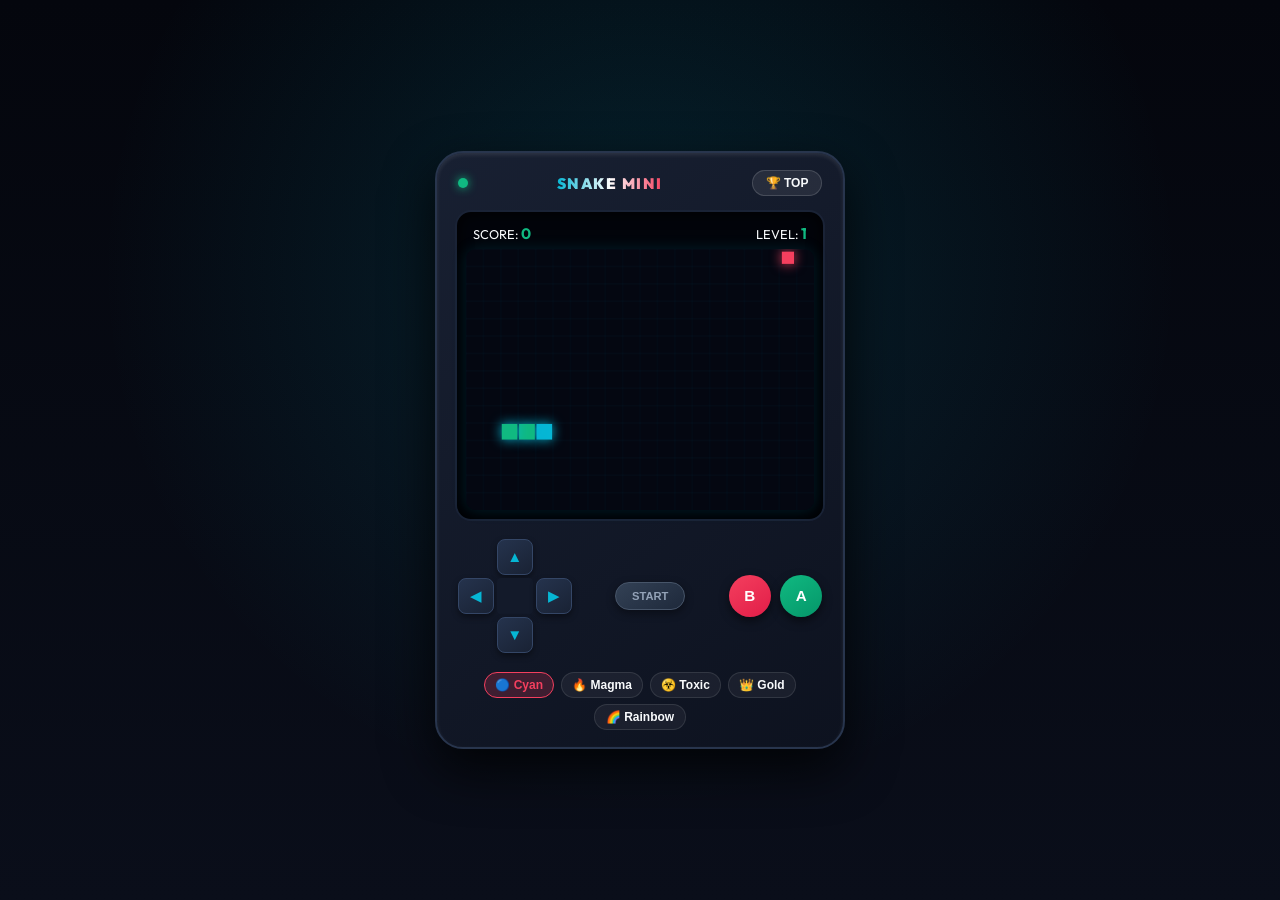
<file: index.html>
<!DOCTYPE html>
<html lang="vi">
<head>
    <meta charset="UTF-8">
    <meta name="viewport" content="width=device-width, initial-scale=1.0, maximum-scale=1.0, user-scalable=no">
    <title>Snake Mini Console</title>
    <link rel="icon" href="data:image/svg+xml,<svg xmlns=%22http://www.w3.org/2000/svg%22 viewBox=%220 0 100 100%22><text y=%22.9em%22 font-size=%2290%22>🎮</text></svg>">
    <link rel="stylesheet" href="./static/css/style.css">
</head>
<body>

    <!-- THIẾT BỊ MÁY CHƠI GAME CONSOLE NHỎ GỌN MINI -->
    <div class="console-body">
        
        <!-- HEADER MÁY GAME -->
        <div class="console-header">
            <div class="led-light"></div>
            <div class="console-brand">SNAKE MINI</div>
            <button id="leaderboardBtn" class="top-btn">🏆 TOP</button>
        </div>

        <!-- MÀN HÌNH KHUNG GAME (SCREEN BEZEL) -->
        <div class="console-screen-bezel">
            <div class="screen-header">
                <span class="hud-text">SCORE: <strong id="scoreVal">0</strong></span>
                <span class="hud-text">LEVEL: <strong id="levelVal">1</strong></span>
            </div>
            
            <canvas id="gameCanvas" width="400" height="300"></canvas>
        </div>

        <!-- CÁC NÚT ĐIỀU KHIỂN DỄ THAO TÁC -->
        <div class="console-controls">
            <!-- D-PAD GRID MINI -->
            <div class="dpad-grid">
                <button class="pad-btn d-up" data-key="UP">▲</button>
                <button class="pad-btn d-left" data-key="LEFT">◀</button>
                <div class="d-center"></div>
                <button class="pad-btn d-right" data-key="RIGHT">▶</button>
                <button class="pad-btn d-down" data-key="DOWN">▼</button>
            </div>

            <!-- NÚT START -->
            <div class="console-center">
                <button class="sys-btn" id="startBtn">START</button>
            </div>

            <!-- NÚT ACTION A / B MINI -->
            <div class="action-container">
                <button class="act-btn btn-b" data-key="B">B</button>
                <button class="act-btn btn-a" data-key="A">A</button>
            </div>
        </div>

        <!-- SKINS BAR -->
        <div class="skin-bar">
            <button class="skin-btn active" data-skin="cyan_cyber">🔵 Cyan</button>
            <button class="skin-btn" data-skin="magma_fire">🔥 Magma</button>
            <button class="skin-btn" data-skin="toxic_green">☣️ Toxic</button>
            <button class="skin-btn" data-skin="golden_king">👑 Gold</button>
            <button class="skin-btn" data-skin="rainbow_quantum">🌈 Rainbow</button>
        </div>

    </div>

    <!-- MODAL KỶ LỤC -->
    <div class="leaderboard-modal" id="leaderboardModal">
        <div class="lb-content">
            <h3 class="lb-title">🏆 KỶ LỤC DẪN ĐẦU</h3>
            <div id="leaderboardList"></div>
            <button class="close-btn" id="closeLeaderboardBtn">&times;</button>
        </div>
    </div>

    <script src="./static/js/snake_engine.js"></script>
    <script src="./static/js/app.js"></script>
</body>
</html>
</file>
<file: static/css/style.css>
/* ==========================================================================
   SNAKE HANDHELD MINI CONSOLE - COMPACT & EASY TO CONTROL
   Máy Chơi Game Mini Nhỏ Gọn, Dễ Thao Tác Cầm Tay
   ========================================================================== */

@import url('https://fonts.googleapis.com/css2?family=Outfit:wght@500;700;900&display=swap');

:root {
    --console-bg: #111625;
    --screen-bg: #040711;
    --cyan: #06b6d4;
    --pink: #f43f5e;
    --gold: #f59e0b;
    --green: #10b981;
    --text-color: #f8fafc;
    --font-main: 'Outfit', sans-serif;
}

* {
    box-sizing: border-box;
    margin: 0;
    padding: 0;
    touch-action: manipulation;
    user-select: none;
    -webkit-tap-highlight-color: transparent;
}

/* CON TRỎ CHUỘT DẠNG TAY CẦM GAMEPAD TRÊN WEB DESKTOP */
@media (pointer: fine) {
    body, button, canvas, div {
        cursor: url('data:image/svg+xml;utf8,<svg xmlns="http://www.w3.org/2000/svg" width="28" height="28" viewBox="0 0 24 24" fill="%2306b6d4" stroke="%23ffffff" stroke-width="1.5"><path d="M6 11h4M8 9v4M15 10a1 1 0 1 0 0-2 1 1 0 0 0 0 2zM18 12a1 1 0 1 0 0-2 1 1 0 0 0 0 2zM6 6h12a4 4 0 0 1 4 4v4a4 4 0 0 1-4 4H6a4 4 0 0 1-4-4v-4a4 4 0 0 1 4-4z"/></svg>') 14 14, pointer !important;
    }
}

body {
    background-color: #060911;
    background-image: 
        radial-gradient(circle at 50% 30%, rgba(6, 182, 212, 0.15) 0%, transparent 60%),
        linear-gradient(180deg, #04060d 0%, #0a0e1a 100%);
    color: var(--text-color);
    font-family: var(--font-main);
    min-height: 100vh;
    display: flex;
    justify-content: center;
    align-items: center;
    padding: 1rem 0.8rem;
    overflow-y: auto;
}

/* THÂN MÁY GAME NHỎ GỌN MINI (410PX) */
.console-body {
    background: linear-gradient(145deg, #182032, #0d121f);
    border: 2.5px solid #28354d;
    box-shadow: 
        0 20px 50px rgba(0, 0, 0, 0.8),
        inset 0 2px 4px rgba(255, 255, 255, 0.1);
    border-radius: 28px;
    padding: 1.1rem;
    width: 100%;
    max-width: 410px;
    display: flex;
    flex-direction: column;
    gap: 0.9rem;
    margin: 0 auto;
}

/* HEADER MÁY GAME */
.console-header {
    display: flex;
    justify-content: space-between;
    align-items: center;
    padding: 0 0.2rem;
}

.led-light {
    width: 10px;
    height: 10px;
    background: var(--green);
    border-radius: 50%;
    box-shadow: 0 0 10px var(--green);
}

.console-brand {
    font-size: 0.95rem;
    font-weight: 900;
    letter-spacing: 1.5px;
    background: linear-gradient(90deg, var(--cyan), #fff, var(--pink));
    -webkit-background-clip: text;
    -webkit-text-fill-color: transparent;
}

.top-btn {
    background: rgba(255, 255, 255, 0.08);
    border: 1px solid rgba(255, 255, 255, 0.15);
    color: var(--text-color);
    padding: 0.3rem 0.8rem;
    border-radius: 16px;
    font-weight: 700;
    font-size: 0.75rem;
    cursor: pointer;
}

/* MÀN HÌNH MÁY GAME MINI */
.console-screen-bezel {
    background: #02040a;
    border: 2px solid #1a2336;
    border-radius: 16px;
    padding: 0.6rem;
    box-shadow: inset 0 0 15px rgba(0, 0, 0, 0.9);
}

.screen-header {
    display: flex;
    justify-content: space-between;
    padding: 0.1rem 0.4rem 0.4rem;
    font-size: 0.8rem;
}

.hud-text strong {
    color: var(--green);
    font-size: 0.95rem;
}

#gameCanvas {
    display: block;
    width: 100%;
    height: auto;
    aspect-ratio: 4 / 3;
    background: var(--screen-bg);
    border-radius: 10px;
    box-shadow: 0 0 15px rgba(6, 182, 212, 0.15);
    margin: 0 auto;
}

/* CÁC NÚT ĐIỀU KHIỂN DỄ BẤM */
.console-controls {
    display: flex;
    justify-content: space-between;
    align-items: center;
    padding: 0.2rem;
}

/* D-PAD GRID MINI 3x3 */
.dpad-grid {
    display: grid;
    grid-template-columns: repeat(3, 36px);
    grid-template-rows: repeat(3, 36px);
    gap: 3px;
    align-items: center;
    justify-items: center;
}

.pad-btn {
    width: 36px;
    height: 36px;
    background: linear-gradient(145deg, #25334d, #192234);
    border: 1.2px solid #344666;
    color: var(--cyan);
    font-size: 0.95rem;
    border-radius: 8px;
    display: flex;
    justify-content: center;
    align-items: center;
    box-shadow: 0 3px 6px rgba(0, 0, 0, 0.4);
    cursor: pointer;
}

.pad-btn.d-up { grid-column: 2; grid-row: 1; }
.pad-btn.d-left { grid-column: 1; grid-row: 2; }
.d-center { grid-column: 2; grid-row: 2; width: 100%; height: 100%; background: #131a2a; border-radius: 4px; }
.pad-btn.d-right { grid-column: 3; grid-row: 2; }
.pad-btn.d-down { grid-column: 2; grid-row: 3; }

.pad-btn:active {
    background: var(--cyan);
    color: #000;
    box-shadow: 0 0 12px var(--cyan);
}

/* NÚT START */
.console-center {
    display: flex;
    align-items: center;
    justify-content: center;
}

.sys-btn {
    background: linear-gradient(145deg, #334155, #1e293b);
    border: 1px solid #475569;
    color: #94a3b8;
    font-size: 0.7rem;
    font-weight: 900;
    padding: 0.45rem 1rem;
    border-radius: 16px;
    box-shadow: 0 3px 8px rgba(0,0,0,0.4);
    cursor: pointer;
}

.sys-btn:active {
    background: var(--pink);
    color: #fff;
}

/* NÚT ACTION A / B MINI */
.action-container {
    display: flex;
    gap: 0.6rem;
    align-items: center;
}

.act-btn {
    width: 42px;
    height: 42px;
    border-radius: 50%;
    border: none;
    font-weight: 900;
    font-size: 0.95rem;
    box-shadow: 0 4px 10px rgba(0, 0, 0, 0.5);
    cursor: pointer;
}

.btn-a {
    background: linear-gradient(145deg, var(--green), #059669);
    color: #fff;
}

.btn-b {
    background: linear-gradient(145deg, var(--pink), #e11d48);
    color: #fff;
}

.act-btn:active {
    transform: scale(0.92);
}

/* THANH CHỌN SKINS MINI */
.skin-bar {
    display: flex;
    justify-content: center;
    gap: 0.4rem;
    flex-wrap: wrap;
    padding-top: 0.1rem;
}

.skin-btn {
    background: rgba(255, 255, 255, 0.05);
    border: 1px solid rgba(255, 255, 255, 0.1);
    color: var(--text-color);
    padding: 0.3rem 0.65rem;
    border-radius: 14px;
    font-size: 0.75rem;
    font-weight: 700;
    cursor: pointer;
}

.skin-btn.active {
    border-color: var(--pink);
    background: rgba(244, 63, 94, 0.2);
    color: var(--pink);
}

/* MODAL LEADERBOARD */
.leaderboard-modal {
    position: fixed;
    top: 0; left: 0; right: 0; bottom: 0;
    background: rgba(0, 0, 0, 0.85);
    backdrop-filter: blur(8px);
    display: flex;
    justify-content: center;
    align-items: center;
    z-index: 1000;
    opacity: 0;
    pointer-events: none;
    transition: opacity 0.3s ease;
}

.leaderboard-modal.active {
    opacity: 1;
    pointer-events: all;
}

.lb-content {
    background: #0f172a;
    border: 1.5px solid var(--gold);
    border-radius: 20px;
    padding: 1.5rem;
    width: 88%;
    max-width: 360px;
    text-align: center;
    position: relative;
}

.lb-title {
    font-weight: 900;
    color: var(--gold);
    font-size: 1.1rem;
    margin-bottom: 0.8rem;
}

.score-row {
    display: flex;
    justify-content: space-between;
    padding: 0.5rem 0.8rem;
    background: rgba(255, 255, 255, 0.04);
    border-radius: 8px;
    margin-bottom: 0.4rem;
    font-weight: 700;
    font-size: 0.85rem;
}

.score-row .rank { color: var(--pink); }
.score-row .score { color: var(--green); }

.close-btn {
    position: absolute;
    top: 0.8rem; right: 1rem;
    background: none;
    border: none;
    color: var(--pink);
    font-size: 1.5rem;
    cursor: pointer;
}

/* RESPONSIVE MOBILE ADJUSTMENT */
@media (max-width: 440px) {
    body { padding: 0.5rem 0.3rem; }
    .console-body {
        max-width: 100%;
        padding: 0.9rem;
        border-radius: 22px;
        gap: 0.7rem;
    }
    .dpad-grid {
        grid-template-columns: repeat(3, 34px);
        grid-template-rows: repeat(3, 34px);
        gap: 2.5px;
    }
    .pad-btn { width: 34px; height: 34px; font-size: 0.85rem; }
    .act-btn { width: 38px; height: 38px; font-size: 0.85rem; }
    .sys-btn { padding: 0.4rem 0.8rem; font-size: 0.65rem; }
}
</file>
